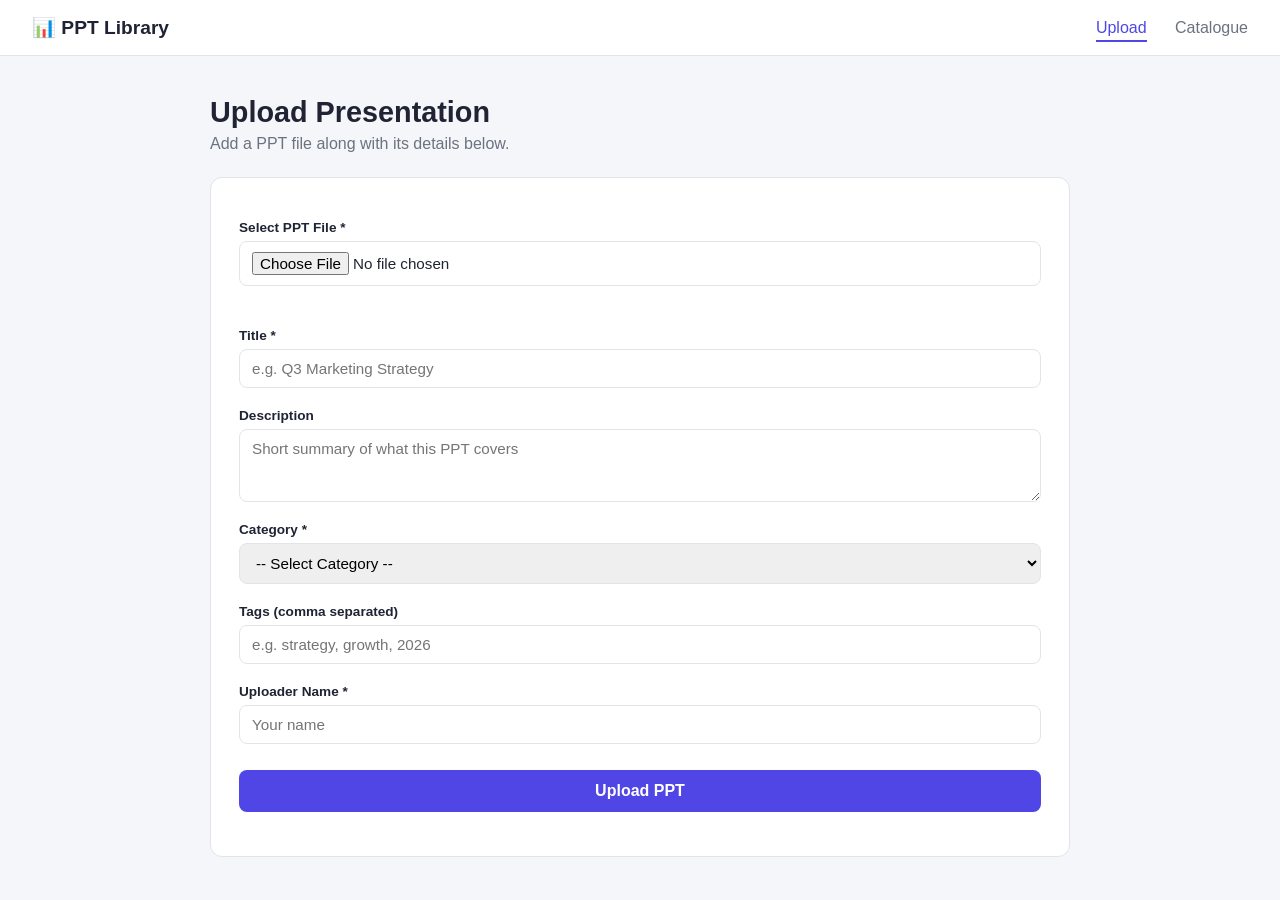
<file: index.html>
<!DOCTYPE html>
<html lang="en">
<head>
<meta charset="UTF-8">
<meta name="viewport" content="width=device-width, initial-scale=1.0">
<title>Upload PPT | PPT Library</title>
<link rel="stylesheet" href="style.css">
</head>
<body>

  <nav class="navbar">
    <div class="nav-brand">📊 PPT Library</div>
    <div class="nav-links">
      <a href="index.html" class="active">Upload</a>
      <a href="library.html">Catalogue</a>
    </div>
  </nav>

  <main class="container">
    <h1>Upload Presentation</h1>
    <p class="subtitle">Add a PPT file along with its details below.</p>

    <form id="uploadForm" class="card">
      <label for="pptFile">Select PPT File *</label>
      <input type="file" id="pptFile" accept=".ppt,.pptx" required>
      <span id="fileNameDisplay" class="file-name"></span>

      <label for="title">Title *</label>
      <input type="text" id="title" placeholder="e.g. Q3 Marketing Strategy" required>

      <label for="description">Description</label>
      <textarea id="description" rows="3" placeholder="Short summary of what this PPT covers"></textarea>

      <label for="category">Category *</label>
      <select id="category" required>
        <option value="">-- Select Category --</option>
        <option value="Business">Business</option>
        <option value="Education">Education</option>
        <option value="Technology">Technology</option>
        <option value="Marketing">Marketing</option>
        <option value="Finance">Finance</option>
        <option value="Other">Other</option>
      </select>

      <label for="tags">Tags (comma separated)</label>
      <input type="text" id="tags" placeholder="e.g. strategy, growth, 2026">

      <label for="author">Uploader Name *</label>
      <input type="text" id="author" placeholder="Your name" required>

      <button type="submit" class="btn-primary">Upload PPT</button>
      <p id="statusMsg" class="status-msg"></p>
    </form>
  </main>

  <script src="script.js"></script>
</body>
</html>
</file>
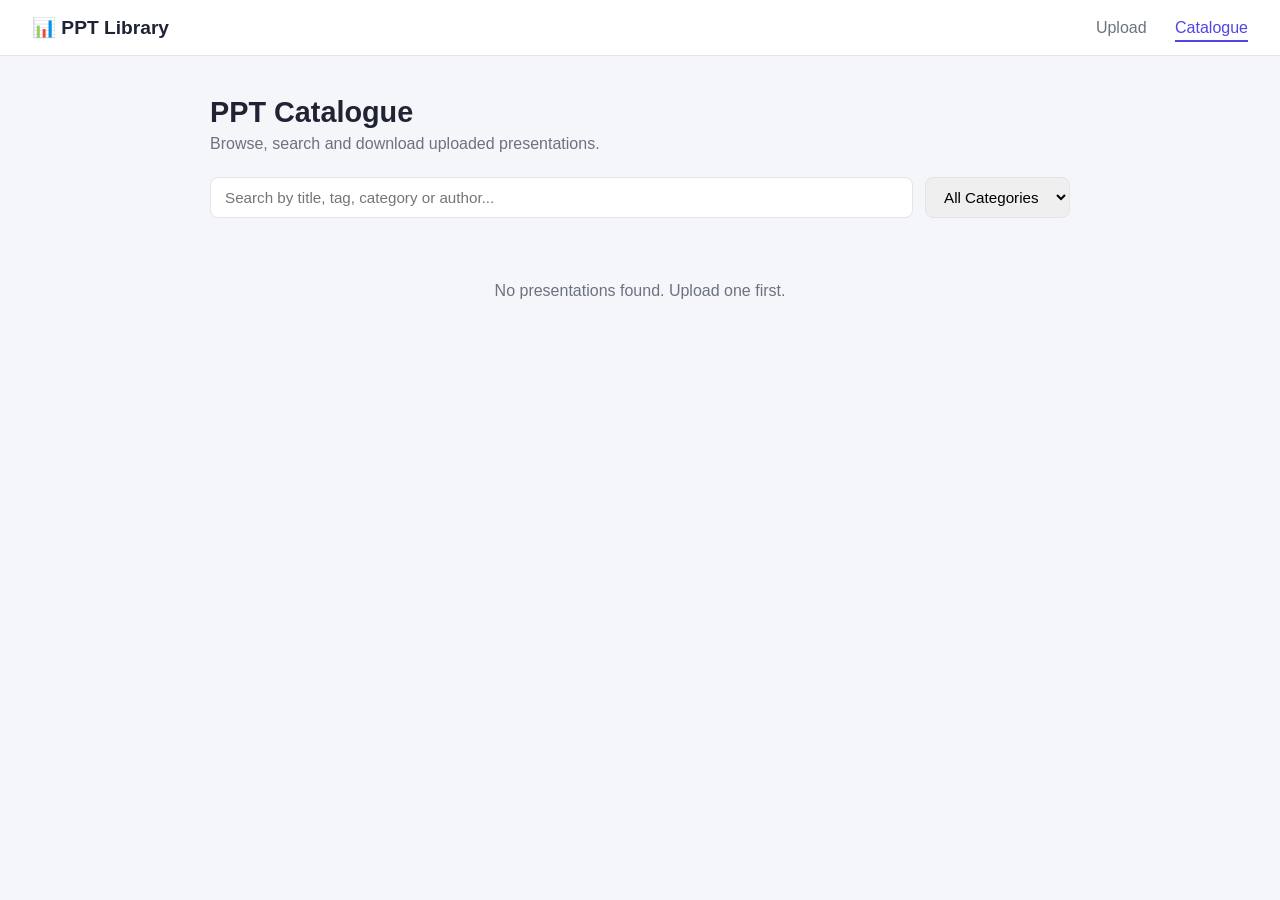
<file: library.html>
<!DOCTYPE html>
<html lang="en">
<head>
<meta charset="UTF-8">
<meta name="viewport" content="width=device-width, initial-scale=1.0">
<title>Catalogue | PPT Library</title>
<link rel="stylesheet" href="style.css">
</head>
<body>

  <nav class="navbar">
    <div class="nav-brand">📊 PPT Library</div>
    <div class="nav-links">
      <a href="index.html">Upload</a>
      <a href="library.html" class="active">Catalogue</a>
    </div>
  </nav>

  <main class="container">
    <h1>PPT Catalogue</h1>
    <p class="subtitle">Browse, search and download uploaded presentations.</p>

    <div class="search-bar">
      <input type="text" id="searchInput" placeholder="Search by title, tag, category or author...">
      <select id="filterCategory">
        <option value="">All Categories</option>
        <option value="Business">Business</option>
        <option value="Education">Education</option>
        <option value="Technology">Technology</option>
        <option value="Marketing">Marketing</option>
        <option value="Finance">Finance</option>
        <option value="Other">Other</option>
      </select>
    </div>

    <div id="cardGrid" class="card-grid"></div>
    <p id="emptyMsg" class="empty-msg" style="display:none;">No presentations found. Upload one first.</p>
  </main>

  <script src="script.js"></script>
</body>
</html>
</file>
<file: style.css>
:root {
  --primary: #4f46e5;
  --primary-dark: #4338ca;
  --bg: #f5f6fa;
  --card-bg: #ffffff;
  --text: #1f2333;
  --muted: #6b7280;
  --border: #e2e4ea;
  --danger: #dc2626;
}

* { box-sizing: border-box; margin: 0; padding: 0; }

body {
  font-family: 'Segoe UI', Arial, sans-serif;
  background: var(--bg);
  color: var(--text);
  min-height: 100vh;
}

.navbar {
  display: flex;
  justify-content: space-between;
  align-items: center;
  background: var(--card-bg);
  padding: 16px 32px;
  border-bottom: 1px solid var(--border);
  position: sticky;
  top: 0;
  z-index: 10;
}

.nav-brand { font-weight: 700; font-size: 1.2rem; }

.nav-links a {
  text-decoration: none;
  color: var(--muted);
  margin-left: 24px;
  font-weight: 500;
  padding-bottom: 4px;
}

.nav-links a.active,
.nav-links a:hover { color: var(--primary); border-bottom: 2px solid var(--primary); }

.container {
  max-width: 900px;
  margin: 0 auto;
  padding: 40px 20px;
}

h1 { font-size: 1.8rem; margin-bottom: 6px; }
.subtitle { color: var(--muted); margin-bottom: 24px; }

.card {
  background: var(--card-bg);
  padding: 28px;
  border-radius: 12px;
  border: 1px solid var(--border);
  display: flex;
  flex-direction: column;
  gap: 6px;
}

.card label {
  font-size: 0.85rem;
  font-weight: 600;
  margin-top: 14px;
  color: var(--text);
}

.card input[type="text"],
.card input[type="file"],
.card select,
.card textarea {
  padding: 10px 12px;
  border: 1px solid var(--border);
  border-radius: 8px;
  font-size: 0.95rem;
  font-family: inherit;
  width: 100%;
}

.card textarea { resize: vertical; }

.file-name { font-size: 0.8rem; color: var(--primary); min-height: 16px; }

.btn-primary {
  margin-top: 20px;
  background: var(--primary);
  color: #fff;
  border: none;
  padding: 12px;
  border-radius: 8px;
  font-size: 1rem;
  font-weight: 600;
  cursor: pointer;
  transition: background 0.2s;
}

.btn-primary:hover { background: var(--primary-dark); }

.status-msg { margin-top: 10px; font-size: 0.9rem; font-weight: 500; }
.status-msg.success { color: #16a34a; }
.status-msg.error { color: var(--danger); }

.search-bar {
  display: flex;
  gap: 12px;
  margin-bottom: 24px;
  flex-wrap: wrap;
}

.search-bar input,
.search-bar select {
  padding: 10px 14px;
  border-radius: 8px;
  border: 1px solid var(--border);
  font-size: 0.95rem;
}

.search-bar input { flex: 1; min-width: 200px; }

.card-grid {
  display: grid;
  grid-template-columns: repeat(auto-fill, minmax(260px, 1fr));
  gap: 18px;
}

.ppt-card {
  background: var(--card-bg);
  border: 1px solid var(--border);
  border-radius: 12px;
  padding: 18px;
  display: flex;
  flex-direction: column;
  gap: 8px;
}

.ppt-card h3 { font-size: 1.05rem; }

.ppt-card .meta {
  font-size: 0.8rem;
  color: var(--muted);
}

.ppt-card .tags {
  display: flex;
  flex-wrap: wrap;
  gap: 6px;
  margin-top: 4px;
}

.tag-pill {
  background: #eef0ff;
  color: var(--primary);
  font-size: 0.75rem;
  padding: 3px 10px;
  border-radius: 999px;
}

.card-actions {
  display: flex;
  gap: 8px;
  margin-top: 10px;
}

.card-actions button, .card-actions a {
  flex: 1;
  text-align: center;
  padding: 8px;
  border-radius: 6px;
  font-size: 0.85rem;
  font-weight: 600;
  border: none;
  cursor: pointer;
  text-decoration: none;
}

.btn-download { background: var(--primary); color: #fff; }
.btn-download:hover { background: var(--primary-dark); }
.btn-delete { background: #fee2e2; color: var(--danger); }
.btn-delete:hover { background: #fecaca; }

.empty-msg { color: var(--muted); text-align: center; margin-top: 40px; }
</file>
